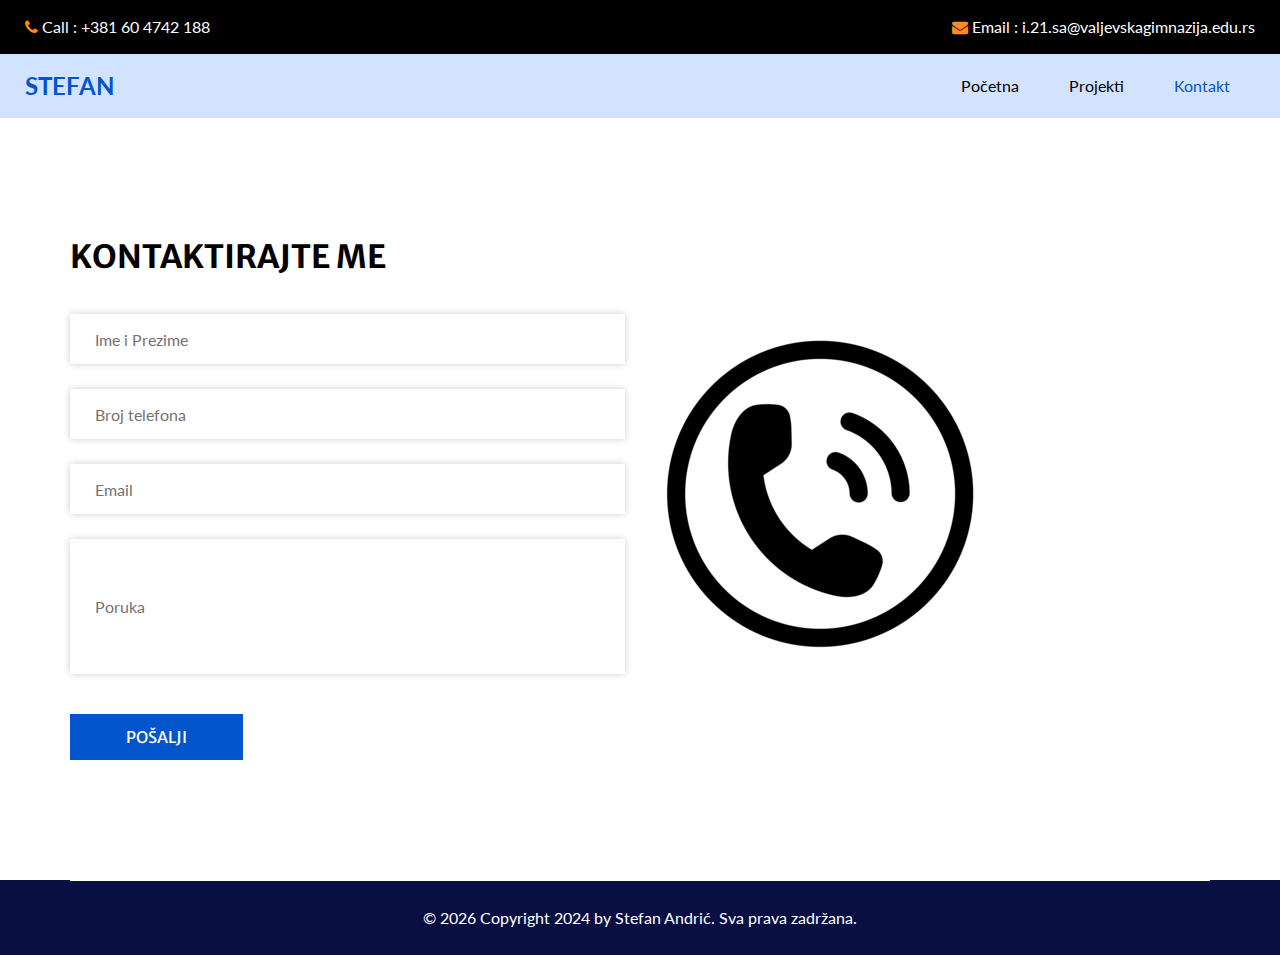
<file: contact.html>
<!DOCTYPE html>
<html>

<head>
  <!-- Basic -->
  <meta charset="utf-8" />
  <meta http-equiv="X-UA-Compatible" content="IE=edge" />
  <!-- Mobile Metas -->
  <meta name="viewport" content="width=device-width, initial-scale=1, shrink-to-fit=no" />
  <!-- Site Metas -->
  <meta name="keywords" content="" />
  <meta name="description" content="" />
  <meta name="author" content="" />

  <title>Kontakt</title>

  <!-- slider stylesheet -->
  <link rel="stylesheet" type="text/css"
    href="https://cdnjs.cloudflare.com/ajax/libs/OwlCarousel2/2.3.4/assets/owl.carousel.min.css" />
  <!-- bootstrap core css -->
  <link rel="stylesheet" type="text/css" href="css/bootstrap.css" />
  <!-- font awesome style -->
  <link rel="stylesheet" type="text/css" href="css/font-awesome.min.css" />

  <!-- Custom styles for this template -->
  <link href="css/style.css" rel="stylesheet" />
  <!-- responsive style -->
  <link href="css/responsive.css" rel="stylesheet" />

</head>

<body>
  <div class="hero_area">
    <!-- header section strats -->
    <header class="header_section">
      <div class="header_top">
        <div class="container-fluid">
          <div class="contact_nav">
            <a href="">
              <i class="fa fa-phone" aria-hidden="true"></i>
              <span>
                Call : +381 60 4742 188
              </span>
            </a>
            <a href="">
              <i class="fa fa-envelope" aria-hidden="true"></i>
              <span>
                Email : i.21.sa@valjevskagimnazija.edu.rs
              </span>
            </a>
          </div>
        </div>
      </div>
      <div class="header_bottom">
        <div class="container-fluid">
          <nav class="navbar navbar-expand-lg custom_nav-container ">
            <a class="navbar-brand" href="index.html">
              <span>
                stefan
              </span>
            </a>

            <button class="navbar-toggler" type="button" data-toggle="collapse" data-target="#navbarSupportedContent"
              aria-controls="navbarSupportedContent" aria-expanded="false" aria-label="Toggle navigation">
              <span class=""> </span>
            </button>

            <div class="collapse navbar-collapse" id="navbarSupportedContent">
              <ul class="navbar-nav ">
                <li class="nav-item ">
                  <a class="nav-link" href="index.html">Početna <span class="sr-only">(current)</span></a>
                </li>
                <li class="nav-item">
                  <a class="nav-link" href="about.html"> Projekti</a>
                </li>
                <li class="nav-item active">
                  <a class="nav-link" href="contact.html">Kontakt</a>
                </li>
              </ul>
            </div>
          </nav>
        </div>
      </div>
    </header>
    <!-- end header section -->
  </div>


  <!-- contact section -->

  <section class="contact_section layout_padding">
    <div class="container">
      <div class="heading_container">
        <h2>
          Kontaktirajte me
        </h2>
      </div>
      <div class="row">
        <div class="col-md-6">
          <form action="">
            <div>
              <input type="text" placeholder="Ime i Prezime" />
            </div>
            <div>
              <input type="text" placeholder="Broj telefona" />
            </div>
            <div>
              <input type="email" placeholder="Email" />
            </div>
            <div>
              <input type="text" class="message-box" placeholder="Poruka" />
            </div>
            <div class="d-flex ">
              <button>
                POŠALJI
              </button>
            </div>
          </form>
        </div>
        <div class="img-box">
          <img src="images/contact.png" alt="">
        </div>
      </div>
    </div>
  </section>

  <!-- end contact section -->


  <!-- footer section -->
  <footer class="footer_section">
    <div class="container">
      <p>
        &copy; <span id="displayDateYear"></span> Copyright 2024 by Stefan Andrić. Sva prava zadržana.
      </p>
    </div>
  </footer>
  <!-- footer section -->

  <script src="js/jquery-3.4.1.min.js"></script>
  <script src="js/bootstrap.js"></script>
  <script src="https://cdnjs.cloudflare.com/ajax/libs/OwlCarousel2/2.3.4/owl.carousel.min.js">
  </script>
  <script src="js/custom.js"></script>


</body>

</html>
</file>
<file: css/style.css>
@import url("https://fonts.googleapis.com/css2?family=Lato:wght@400;700&family=Merriweather+Sans:wght@400;700&display=swap");

body {
  font-family: 'Lato', sans-serif;
  color: #040000;
}

.layout_padding {
  padding-top: 120px;
  padding-bottom: 120px;
}

.layout_padding2 {
  padding: 45px 0;
}

.layout_padding2-top {
  padding-top: 45px;
}

.layout_padding2-bottom {
  padding-bottom: 45px;
}

.layout_padding-top {
  padding-top: 120px;
}

.layout_padding-bottom {
  padding-bottom: 120px;
}

.heading_container {
  display: -webkit-box;
  display: -ms-flexbox;
  display: flex;
  -webkit-box-orient: vertical;
  -webkit-box-direction: normal;
  -ms-flex-direction: column;
  flex-direction: column;
  -webkit-box-align: start;
  -ms-flex-align: start;
  align-items: flex-start;
}

.heading_container h2 {
  font-weight: bold;
  display: -webkit-box;
  display: -ms-flexbox;
  display: flex;
  -webkit-box-align: center;
  -ms-flex-align: center;
  align-items: center;
  text-transform: uppercase;
  font-family: 'Merriweather Sans', sans-serif;
}

.heading_container p {
  margin-bottom: 0;
}

.heading_container.heading_center {
  -webkit-box-align: center;
  -ms-flex-align: center;
  align-items: center;
  text-align: center;
}

h1,
h2 {
  font-family: 'Merriweather Sans', sans-serif;
}

a,
a:hover,
a:focus {
  text-decoration: none;
}

/*header section*/
.hero_area {
  position: relative;
  background-color: #d1e3ff;
}

.header_section .container-fluid {
  padding-right: 25px;
  padding-left: 25px;
}

.header_section .header_top {
  padding: 15px 0;
  background-color: #000000;
}

.header_section .header_top .contact_nav {
  display: -webkit-box;
  display: -ms-flexbox;
  display: flex;
  -webkit-box-pack: justify;
  -ms-flex-pack: justify;
  justify-content: space-between;
}

.header_section .header_top .contact_nav a {
  color: #ffffff;
}

.header_section .header_top .contact_nav a i {
  color: #ff8a1d;
}

.header_section .header_bottom {
  padding: 10px 0;
}

.navbar-brand {
  padding: 0;
  margin: 0;
  color: #000000;
  font-weight: bold;
  font-size: 24px;
  font-weight: bold;
}

.navbar-brand span {
  color: #0355cc;
  text-transform: uppercase;
}

.custom_nav-container {
  padding: 0;
}

.custom_nav-container .navbar-nav {
  margin-left: auto;
}

.custom_nav-container .navbar-nav .nav-item .nav-link {
  padding: 10px 25px;
  color: #000000;
  text-align: center;
}

.custom_nav-container .navbar-nav .nav-item:hover .nav-link,
.custom_nav-container .navbar-nav .nav-item.active .nav-link {
  color: #0355cc;
}

.custom_nav-container .form-inline .nav_search-btn {
  width: 35px;
  height: 35px;
  padding: 0;
  border: none;
  color: #000000;
}

.custom_nav-container .form-inline .nav_search-btn:hover {
  color: #0355cc;
}

.custom_nav-container .navbar-toggler {
  outline: none;
}

.custom_nav-container .navbar-toggler {
  padding: 0;
  width: 37px;
  height: 42px;
  -webkit-transition: all .3s;
  transition: all .3s;
}

.custom_nav-container .navbar-toggler span {
  display: block;
  width: 35px;
  height: 4px;
  background-color: #000000;
  margin: 7px 0;
  -webkit-transition: all 0.3s;
  transition: all 0.3s;
  position: relative;
  border-radius: 5px;
  -webkit-transition: all .3s;
  transition: all .3s;
}

.custom_nav-container .navbar-toggler span::before,
.custom_nav-container .navbar-toggler span::after {
  content: "";
  position: absolute;
  left: 0;
  height: 100%;
  width: 100%;
  background-color: #000000;
  top: -10px;
  border-radius: 5px;
  -webkit-transition: all .3s;
  transition: all .3s;
}

.custom_nav-container .navbar-toggler span::after {
  top: 10px;
}

.custom_nav-container .navbar-toggler[aria-expanded="true"] {
  -webkit-transform: rotate(360deg);
  transform: rotate(360deg);
}

.custom_nav-container .navbar-toggler[aria-expanded="true"] span {
  -webkit-transform: rotate(45deg);
  transform: rotate(45deg);
}

.custom_nav-container .navbar-toggler[aria-expanded="true"] span::before,
.custom_nav-container .navbar-toggler[aria-expanded="true"] span::after {
  -webkit-transform: rotate(90deg);
  transform: rotate(90deg);
  top: 0;
}

.custom_nav-container .navbar-toggler[aria-expanded="true"] .s-1 {
  -webkit-transform: rotate(45deg);
  transform: rotate(45deg);
  margin: 0;
  margin-bottom: -4px;
}

.custom_nav-container .navbar-toggler[aria-expanded="true"] .s-2 {
  display: none;
}

.custom_nav-container .navbar-toggler[aria-expanded="true"] .s-3 {
  -webkit-transform: rotate(-45deg);
  transform: rotate(-45deg);
  margin: 0;
  margin-top: -4px;
}

.custom_nav-container .navbar-toggler[aria-expanded="false"] .s-1,
.custom_nav-container .navbar-toggler[aria-expanded="false"] .s-2,
.custom_nav-container .navbar-toggler[aria-expanded="false"] .s-3 {
  -webkit-transform: none;
  transform: none;
}

.quote_btn-container {
  display: -webkit-box;
  display: -ms-flexbox;
  display: flex;
  -webkit-box-align: center;
  -ms-flex-align: center;
  align-items: center;
}

.quote_btn-container a {
  color: #ffffff;
  margin-right: 25px;
  text-transform: uppercase;
}

.quote_btn-container a span {
  margin-left: 5px;
}

.quote_btn-container a:hover {
  color: #ff8a1d;
}

/*end header section*/
/* slider section */
.slider_section {
  -webkit-box-flex: 1;
  -ms-flex: 1;
  flex: 1;
  display: -webkit-box;
  display: -ms-flexbox;
  display: flex;
  -webkit-box-align: center;
  -ms-flex-align: center;
  align-items: center;
  background-size: cover;
  background-position: bottom;
}

.slider_section .row {
  -webkit-box-align: center;
  -ms-flex-align: center;
  align-items: center;
}

.slider_section #customCarousel1 {
  width: 100%;
  position: unset;
}

.slider_section .detail-box {
  padding-bottom: 90px;
}

.slider_section .detail-box h1 {
  font-weight: bold;
  margin-bottom: 25px;
  color: #0355cc;
}

.slider_section .detail-box p {
  color: #444;
  font-size: 15px;
}

.slider_section .detail-box a {
  display: inline-block;
  font-family: 'Merriweather Sans', sans-serif;
  text-transform: uppercase;
  padding: 10px 45px;
  background-color: #ff8a1d;
  border: 1px solid #ff8a1d;
  border-radius: 5px;
  color: #ffffff;
  margin-top: 15px;
}

.slider_section .detail-box a:hover {
  background-color: transparent;
  color: #ff8a1d;
}

.slider_section .img-box {
  width: 100%;
}

.feature_section {
  -webkit-transform: translateY(-50%);
  transform: translateY(-50%);
}

.feature_section .feature_container {
  display: -webkit-box;
  display: -ms-flexbox;
  display: flex;
}

.feature_section .feature_container .box {
  -webkit-box-flex: 1;
  -ms-flex: 1;
  flex: 1;
  display: -webkit-box;
  display: -ms-flexbox;
  display: flex;
  -webkit-box-orient: vertical;
  -webkit-box-direction: normal;
  -ms-flex-direction: column;
  flex-direction: column;
  -webkit-box-align: center;
  -ms-flex-align: center;
  align-items: center;
  text-align: center;
  margin: 0 10px;
  padding: 45px 15px;
  background-color: #ffffff;
  color: #555089;
  -webkit-transition: all 0.3s;
  transition: all 0.3s;
  -webkit-box-shadow: 0 0 15px 0 rgba(0, 0, 0, 0.2);
  box-shadow: 0 0 15px 0 rgba(0, 0, 0, 0.2);
}

.feature_section .feature_container .box .img-box {
  width: 90px;
  height: 90px;
}

.feature_section .feature_container .box .img-box svg {
  width: 100%;
  height: auto;
  max-height: 100%;
  fill: #726dae;
  -webkit-transition: all 0.3s;
  transition: all 0.3s;
}

.feature_section .feature_container .box .img-box svg path {
  fill: #726dae;
}

.feature_section .feature_container .box .name {
  margin-top: 20px;
  text-transform: uppercase;
  font-family: 'Merriweather Sans', sans-serif;
  margin-bottom: 0;
}

.feature_section .feature_container .box:hover,
.feature_section .feature_container .box.active {
  background-color: #ff8a1d;
  color: #ffffff;
}

.feature_section .feature_container .box:hover .img-box svg,
.feature_section .feature_container .box.active .img-box svg {
  fill: #ffffff;
}

.feature_section .feature_container .box:hover .img-box svg path,
.feature_section .feature_container .box.active .img-box svg path {
  fill: #ffffff;
}

.about_section .row {
  -webkit-box-align: center;
  -ms-flex-align: center;
  align-items: center;
}

.about_section .detail-box h2 {
  text-transform: uppercase;
  font-weight: bold;
}

.about_section .detail-box p {
  margin-top: 10px;
}

.about_section .detail-box a {
  margin-top: 15px;
  display: inline-block;
  font-family: 'Merriweather Sans', sans-serif;
  text-transform: uppercase;
  padding: 10px 45px;
  background-color: #0355cc;
  border: 1px solid #0355cc;
  border-radius: 2px;
  color: #ffffff;
}

.about_section .detail-box a:hover {
  background-color: transparent;
  color: #0355cc;
}

.about_section .img-box {
  width: 100%;
}

.professional_section {
  background-color: #d1e3ff;
}

.professional_section .row {
  -webkit-box-align: center;
  -ms-flex-align: center;
  align-items: center;
}

.professional_section .img-box {
  width: 100%;
}

.professional_section .detail-box h2 {
  text-transform: uppercase;
  font-weight: bold;
  color: #0355cc;
}

.professional_section .detail-box p {
  margin-top: 20px;
}

.professional_section .detail-box a {
  margin-top: 25px;
  display: inline-block;
  font-family: 'Merriweather Sans', sans-serif;
  text-transform: uppercase;
  padding: 10px 45px;
  background-color: #ff8a1d;
  border: 1px solid #ff8a1d;
  border-radius: 2px;
  color: #ffffff;
}

.professional_section .detail-box a:hover {
  background-color: transparent;
  color: #ff8a1d;
}

.service_section {
  position: relative;
}

.service_section .box {
  margin-top: 30px;
  text-align: center;
  -webkit-box-shadow: 0 0 5px 2px rgba(0, 0, 0, 0.15);
  box-shadow: 0 0 5px 2px rgba(0, 0, 0, 0.15);
  padding: 25px 15px;
  -webkit-transition: all .3s;
  transition: all .3s;
  display: -webkit-box;
  display: -ms-flexbox;
  display: flex;
  -webkit-box-orient: vertical;
  -webkit-box-direction: normal;
  -ms-flex-direction: column;
  flex-direction: column;
  -webkit-box-align: center;
  -ms-flex-align: center;
  align-items: center;
}

.service_section .box .img-box {
  width: 65px;
  height: 65px;
  display: -webkit-box;
  display: -ms-flexbox;
  display: flex;
  -webkit-box-pack: center;
  -ms-flex-pack: center;
  justify-content: center;
  -webkit-box-align: center;
  -ms-flex-align: center;
  align-items: center;
}

.service_section .box .img-box img {
  max-height: 100%;
  max-width: 100%;
  -webkit-transition: all .3s;
  transition: all .3s;
}

.service_section .box .detail-box {
  margin-top: 15px;
}

.service_section .box .detail-box h5 {
  font-weight: bold;
}

.service_section .box .detail-box p {
  margin: 0;
}

.service_section .box:hover {
  background-color: #ff8a1d;
  color: #ffffff;
}

.service_section .box:hover .img-box img {
  -webkit-filter: brightness(0) invert(1);
  filter: brightness(0) invert(1);
}

.service_section .btn-box {
  display: -webkit-box;
  display: -ms-flexbox;
  display: flex;
  -webkit-box-pack: center;
  -ms-flex-pack: center;
  justify-content: center;
  margin-top: 45px;
}

.service_section .btn-box a {
  display: inline-block;
  font-family: 'Merriweather Sans', sans-serif;
  text-transform: uppercase;
  padding: 10px 45px;
  background-color: #0355cc;
  border: 1px solid #0355cc;
  border-radius: 0;
  color: #ffffff;
}

.service_section .btn-box a:hover {
  background-color: transparent;
  color: #0355cc;
}

.client_section .heading_container {
  -webkit-box-align: center;
  -ms-flex-align: center;
  align-items: center;
  text-align: center;
}

.client_section .box {
  margin: 15px;
  -webkit-box-shadow: 0 0 10px 0 rgba(0, 0, 0, 0.2);
  box-shadow: 0 0 10px 0 rgba(0, 0, 0, 0.2);
  padding: 25px;
}

.client_section .box .client_id {
  display: -webkit-box;
  display: -ms-flexbox;
  display: flex;
}

.client_section .box .client_id .img-box {
  width: 125px;
  min-width: 125px;
  margin-right: 15px;
}

.client_section .box .client_id .img-box img {
  border-radius: 100%;
}

.client_section .box .client_id .client_detail {
  display: -webkit-box;
  display: -ms-flexbox;
  display: flex;
  -webkit-box-align: center;
  -ms-flex-align: center;
  align-items: center;
  -webkit-box-pack: justify;
  -ms-flex-pack: justify;
  justify-content: space-between;
  -webkit-box-flex: 1;
  -ms-flex: 1;
  flex: 1;
  padding-right: 25px;
}

.client_section .box .client_id .client_detail .client_info h6 {
  margin-bottom: 0;
}

.client_section .box .client_id .client_detail .client_info i {
  color: #fbaf5d;
}

.client_section .box .client_text {
  margin-top: 20px;
}

.client_section .owl-carousel .owl-nav {
  display: -webkit-box;
  display: -ms-flexbox;
  display: flex;
  -webkit-box-pack: center;
  -ms-flex-pack: center;
  justify-content: center;
  margin-top: 20px;
}

.client_section .owl-carousel .owl-nav button {
  width: 50px;
  height: 50px;
  background-color: #0355cc;
  outline: none;
  margin: 0 20px;
  color: #ffffff;
}

.heading_container {
  margin-bottom: 30px;
}

.contact_section input {
  width: 100%;
  border: none;
  height: 50px;
  margin-bottom: 25px;
  padding-left: 25px;
  background-color: #ffffff;
  outline: none;
  color: #ffffff;
  -webkit-box-shadow: 0 0 7px 0 rgba(0, 0, 0, 0.2);
  box-shadow: 0 0 7px 0 rgba(0, 0, 0, 0.2);
}

.contact_section input::-webkit-input-placeholder {
  color: #737272;
}

.contact_section input:-ms-input-placeholder {
  color: #737272;
}

.contact_section input::-ms-input-placeholder {
  color: #737272;
}

.contact_section input::placeholder {
  color: #737272;
}

.contact_section input.message-box {
  height: 135px;
}

.contact_section button {
  border: none;
  display: inline-block;
  font-family: 'Merriweather Sans', sans-serif;
  text-transform: uppercase;
  padding: 10px 55px;
  background-color: #0355cc;
  border: 1px solid #0355cc;
  border-radius: 0;
  color: #ffffff;
  margin-top: 15px;
}

.contact_section button:hover {
  background-color: transparent;
  color: #0355cc;
}

.contact_section .map_container {
  height: 360px;
}

.contact_section .map_container .map {
  height: 100%;
}

.info_section {
  padding: 75px 0;
  background-color: #0a0f43;
  text-align: center;
  color: #fff;
}

.info_section h4 {
  text-transform: uppercase;
  font-weight: bold;
  margin-bottom: 25px;
}

.info_section .social-box {
  display: -webkit-box;
  display: -ms-flexbox;
  display: flex;
  -webkit-box-orient: vertical;
  -webkit-box-direction: normal;
  -ms-flex-direction: column;
  flex-direction: column;
  -webkit-box-align: center;
  -ms-flex-align: center;
  align-items: center;
  margin-top: 25px;
}

.info_section .social-box .box {
  background-color: #ffffff;
  padding: 5px 15px;
}

.info_section a {
  margin: 0 5px;
  color: #0355cc;
}

.info_section a i {
  font-size: 18px;
}

.info_section a:hover {
  color: #ff8a1d;
}

.info_items a {
  position: relative;
}

.info_items .item {
  display: -webkit-box;
  display: -ms-flexbox;
  display: flex;
  -webkit-box-orient: vertical;
  -webkit-box-direction: normal;
  -ms-flex-direction: column;
  flex-direction: column;
  -webkit-box-align: center;
  -ms-flex-align: center;
  align-items: center;
  text-align: center;
}

.info_items .item .img-box {
  width: 80px;
  height: 80px;
  border-radius: 100%;
  background-color: #ffffff;
  background-repeat: no-repeat;
  background-position: center;
  text-align: center;
  line-height: 80px;
  background-color: #0355cc;
  color: #ffffff;
}

.info_items .item .img-box i {
  font-size: 24px;
}

.info_items .item p {
  margin-top: 25px;
  color: #fff;
  margin-bottom: 0;
  background-color: #0a0f43;
}

.info_items .item:hover .img-box {
  background-color: #ff8a1d;
}

.info_items {
  position: relative;
}

.info_items::before {
  content: "";
  position: absolute;
  top: 65px;
  width: 75%;
  height: 1px;
  background-color: #fff;
  left: 50%;
  -webkit-transform: translateX(-50%);
  transform: translateX(-50%);
}

/* footer section*/
.footer_section {
  background-color: #0a0f43;
}

.footer_section p {
  margin: 0;
  padding: 25px 0;
  color: #ffffff;
  text-align: center;
  border-top: 0.8px solid #ffffff;
}

.footer_section a {
  color: inherit;
}

.slika {
  box-shadow: 0 4px 8px 0 rgba(0, 0, 0, 0.2), 0 6px 20px 0 rgba(0, 0, 0, 0.19);
}

/* end footer section*/
/*# sourceMappingURL=style.css.map */
</file>
<file: css/responsive.css>
@media (max-width: 1300px) {}

@media (max-width: 1120px) {}

@media (max-width: 992px) {
    .hero_area {
        height: auto;
    }

    .header_section .main_nav {
        flex: 1;
    }

    #navbarSupportedContent {
        margin-top: 15px;
    }

    .slider_section {
        padding-top: 45px;
    }

    .feature_section .feature_container .box {
        padding: 30px 15px;
    }

    .feature_section .feature_container .box .img-box {
        width: 75px;
    }


    .feature_section {
        transform: none;
        padding: 90px 0;
    }


}

@media (max-width: 767px) {
    .layout_padding {
        padding-top: 90px;
        padding-bottom: 90px;
    }

    .layout_padding-top {
        padding-top: 90px;
    }

    .layout_padding-bottom {
        padding-bottom: 90px;
    }

    .slider_section .detail-box {
        padding-bottom: 45px;
    }

    .feature_section .feature_container {
        flex-direction: column;
    }

    .feature_section .feature_container .box {
        padding: 30px 15px;
    }

    .feature_section .feature_container .box:not(:nth-last-child(1)) {
        margin-bottom: 15px;
    }

    .about_section .detail-box {
        margin-bottom: 45px;
    }


    .professional_section .img-box {
        display: none;
    }

    .contact_section form {
        margin-bottom: 45px;
    }

    .info_section .info_items::before {
        width: 1px;
        height: 90%;
        top: 25px;
    }

}

@media (max-width: 576px) {}

@media (max-width: 480px) {}

@media (max-width: 400px) {}

@media (max-width: 360px) {}

@media (min-width: 1200px) {
    .container {
        max-width: 1170px;
    }

}
</file>
